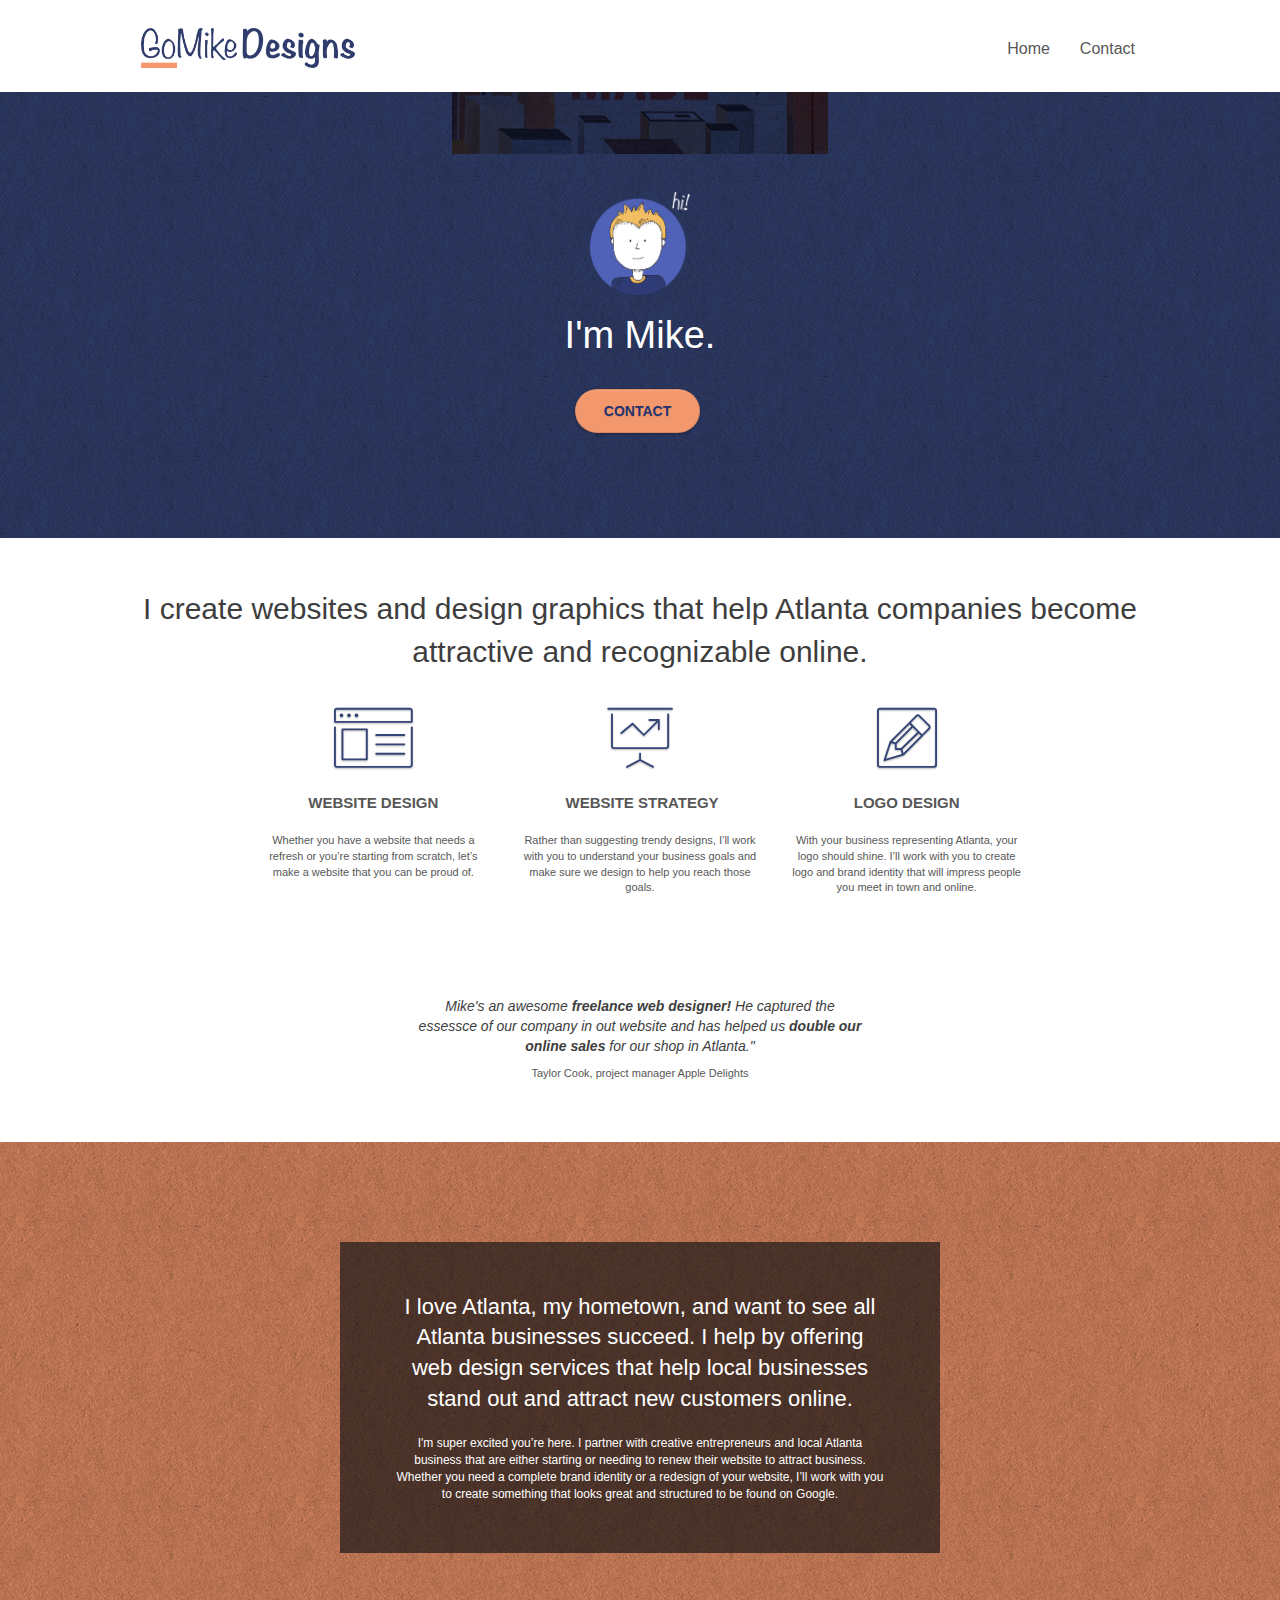
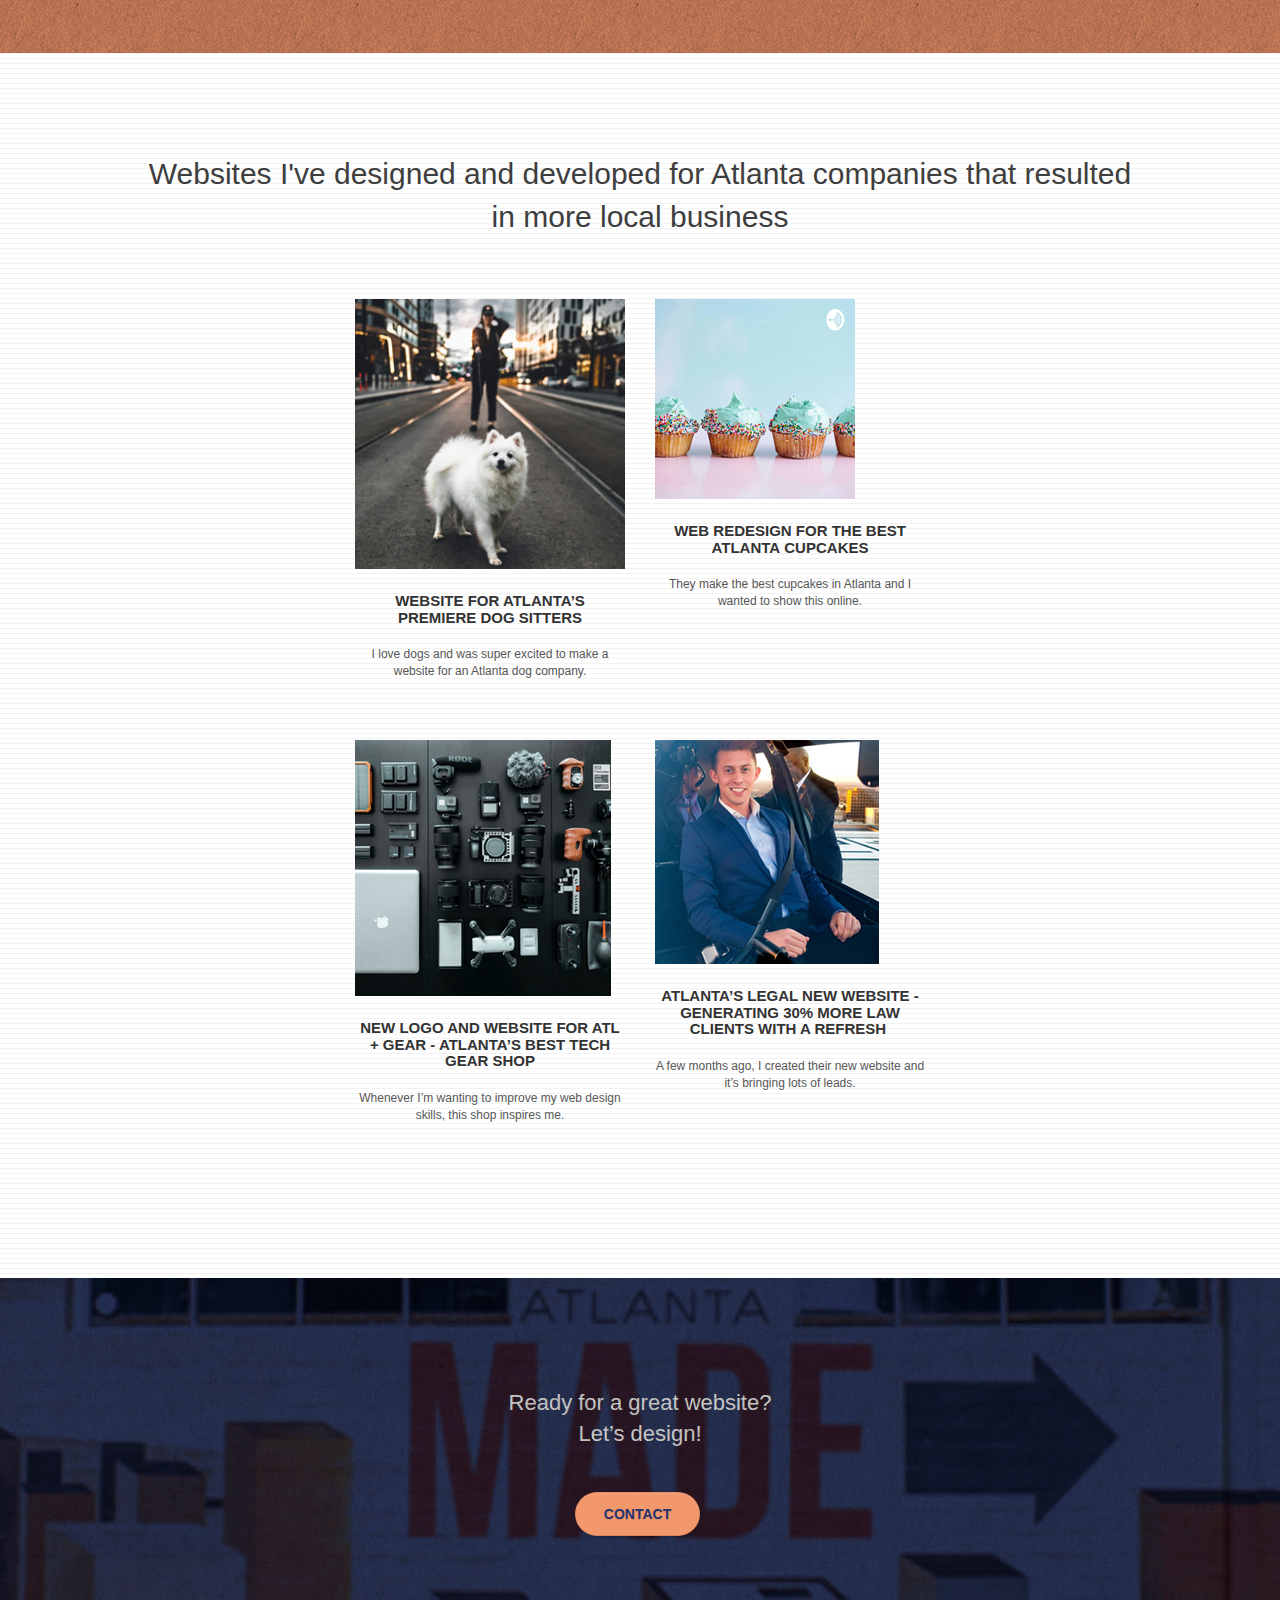
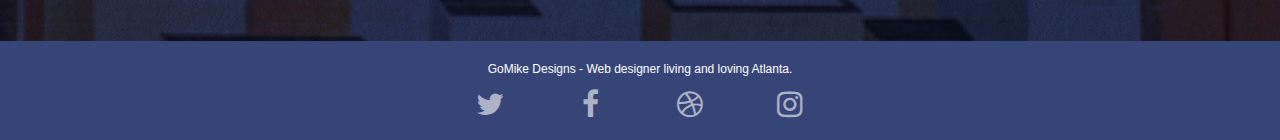
<file: index.html>
<!doctype html>
<html lang="en">

<head>
	<meta charset="utf-8">
	<meta name="keywords" content="web design, design agency, logo design atlanta, online sales">
	<meta name="description" content="I'm Mike and your should hire me to build your website">
	<meta name="viewport" content="width=device-width, initial-scale=1.0, viewport-fit=cover">
	<link rel="shortcut icon" type="image/png" href="favicon.jpg">

	<link rel="stylesheet" type="text/css" href="./css/bootstrap.css">
	<link rel="stylesheet" type="text/css" href="style.css">
	<link rel="stylesheet" type="text/css" href="./css/font-awesome.css">
	<link rel="stylesheet" type="text/css" href="./css/et-line.css">


	<script src="./js/jquery-2.1.0.js"></script>
	<script src="./js/bootstrap.js"></script>
	<script src="./js/blocs.js"></script>
	<script src="./js/jquery.touchSwipe.js"></script>
	<script src="./js/gmaps.js"></script>

	<title>Home_GoMikeDesign</title>


	<!-- Analytics -->

	<!-- Analytics END -->

</head>

<body>
	<!-- Main container -->
	<main class="page-container">

		<!-- bloc-0 -->
		<div class="bloc bgc-white l-bloc " id="bloc-0">
			<div class="container bloc-sm">
				<nav class="navbar row">
					<div class="navbar-header">
						<a class="navbar-brand" href="index.html"><img src="img/atlanta%20web%20design%20logo.png"
								alt="GoMikeDesign logo" height="40" /></a>
						<button id="nav-toggle" type="button" class="ui-navbar-toggle navbar-toggle"
							data-toggle="collapse" data-target=".navbar-1">
							<span class="sr-only">Toggle navigation</span><span class="icon-bar"></span><span
								class="icon-bar"></span><span class="icon-bar"></span>
						</button>
					</div>
					<div class="collapse navbar-collapse navbar-1 special-dropdown-nav">
						<ul class="site-navigation nav navbar-nav">
							<li>
								<a href="index.html">Home</a>
							</li>
							<li>
							</li>
							<li>
								<a href="Contact.html">Contact</a>
							</li>
						</ul>
					</div>
				</nav>
			</div>
		</div>
		<!-- bloc-0 END -->

		<!-- bloc-1-hero -->
		<div class="bloc bgc-dark-slate-blue bg-atlanta-20made-20sign d-bloc bg-t-edge bloc-bg-texture texture-paper b-parallax"
			id="bloc-1-hero">
			<div class="container bloc-lg">
				<div class="row tight-width-whitespace">
					<div class="col-sm-12">
						<img src="img/atlanta%20web%20designer%20mike.png" class="center-block image-resize-mode"
							width="100" alt="a hand drawn atlanta web designer mike." />
						<h1 class="text-center hero-bloc-text tc-white ">
							I'm Mike.
						</h1>
						<div class="text-center">
							<a href="contact.html" class="btn btn-lg btn-clean btn-rd cta-hero btn-atomic-tangerine"
								id="cta-hero">Contact</a>
						</div>
					</div>
				</div>
			</div>
		</div>
		<!-- bloc-1-hero END -->

		<!-- bloc-2-services -->
		<div class="bloc bgc-white l-bloc" id="bloc-2-services">
			<div class="container bloc-md">
				<div class="row">
					<div class="col-sm-12 text-center">
						<p class="extraLarge charcoal">
							I create websites and design graphics that help Atlanta companies become attractive and recognizable online.
						</p>
					</div>
				</div>
				<div class="row voffset-lg med-width-whitespace">
					<div class="col-sm-4">
						<div class="text-center">
							<span class="et-icon-browser sm-shadow icon-dark-slate-blue icons icon-lg"></span>
						</div>
						<h2 class="mg-md text-center service-header">
							Website Design
						</h2>
						<p class="text-center ">
							Whether you have a website that needs a refresh or you&rsquo;re starting from scratch,
							let&rsquo;s make a website that you can be proud of.
						</p>
					</div>
					<div class="col-sm-4">
						<div class="text-center">
							<span class="et-icon-presentation sm-shadow icon-dark-slate-blue icons icon-lg"></span>
						</div>
						<h2 class="mg-md text-center service-header">
							&nbsp;Website Strategy
						</h2>
						<p class="text-center ">
							Rather than suggesting trendy designs, I&rsquo;ll work with you to understand your business
							goals and make sure we design to help you reach those goals.<br>
						</p>
					</div>
					<div class="col-sm-4">
						<div class="text-center">
							<span class="et-icon-edit sm-shadow icon-dark-slate-blue icons icon-lg"></span>
						</div>
						<h2 class="mg-md text-center service-header">
							Logo Design
						</h2>
						<p class="text-center ">
							With your business representing Atlanta, your logo should shine. I&rsquo;ll work with you to
							create logo and brand identity that will impress people you meet in town and online.
						</p>
					</div>
				</div>
				<div class="row voffset-lg voffset">
					<div class="col-xs-12 col-md-8 col-md-offset-2 text-center">
						<p class="testimonial charcoal"><i>Mike's an awesome <strong>freelance web designer!</strong> He captured the essessce of our company in out website and has helped us <strong>double our online sales</strong> for our shop in Atlanta."</i></p><p>Taylor Cook, project manager Apple Delights</p>
					</div>
				</div>
			</div>
		</div>
		<!-- bloc-2-services END -->

		<!-- bloc-3-what-i-do -->
		<div class="bloc tc-white bgc-atomic-tangerine bloc-bg-texture texture-paper b-parallax bg-atlanta-20made-20sign-20orange d-bloc"
			id="bloc-3-what-i-do">
			<div class="container bloc-lg">
				<div class="row tight-width-whitespace black-background">
					<div class="col-sm-12">
						<h2 class="mg-md text-center tc-white">
							I love Atlanta, my hometown, and want to see all Atlanta businesses succeed. I help by
							offering web design services that help local businesses stand out and attract new customers
							online.<br>
						</h2>
						<p class="text-center white">
							I'm super excited you&rsquo;re here. I partner with creative entrepreneurs and local Atlanta
							business that are either starting or needing to renew their website to attract business.
							Whether you need a complete brand identity or a redesign of your website, I&rsquo;ll work
							with you to create something that looks great and structured to be found on
							Google.<br>
						</p>
					</div>
				</div>
			</div>
		</div>
		<!-- bloc-3-what-i-do END -->

		<!-- bloc-4-portfolio -->
		<div class="bloc bgc-white bg-lines-h2-bg bg-repeat l-bloc" id="bloc-4-portfolio">
			<div class="container bloc-lg">
				<div class="row">
					<div class="col-sm-12 text-center">
						<p class="extraLarge charcoal">Websites I've designed and developed for Atlanta companies that resulted in more local business</p>
					</div>
				</div>
				<div class="row tight-width-whitespace portfolio-row">
					<div class="col-sm-6">
						<a href="#" data-lightbox="img/11.jpg" data-gallery-id="gallery-1"
							data-caption="Website for Atlanta's Premiere dog salon" data-frame="snapshot-lb"><img
								src="img/11.jpg" class="img-responsive portfolio-thumb"
								alt="a woman in casual attire with a white dog on leash. They are standing on a tram track. The dog is close and looking into the camera and and the woman is out of focus" /></a>
						<h3 class="mg-md text-center">
							Website for Atlanta&rsquo;s premiere Dog Sitters
						</h3>
						<p class="text-center">
							I love dogs and was super excited to make a website for an Atlanta dog company.
						</p>
					</div>
					<div class="col-sm-6">
						<a href="#" data-lightbox="img/2.jpg" data-gallery-id="gallery-1"
							data-caption="web redesign for the best cupcakes in Atlanta" data-frame="snapshot-lb"><img
								src="img/2.jpg" class="img-responsive portfolio-thumb"
								alt="lined up cupcakes with tiffany blue frosting and hundreds and throusands sprinked on the side" /></a>
						<h3 class="mg-md text-center">
							Web redesign for the best Atlanta&nbsp;cupcakes
						</h3>
						<p class="text-center">
							They make the best cupcakes in Atlanta and I wanted to show this online.
						</p>
					</div>
				</div>
				<div class="row tight-width-whitespace portfolio-row">
					<div class="col-sm-6">
						<a href="#" data-lightbox="img/3.jpg" data-gallery-id="gallery-1"
							data-caption="New logo and website for Atlanta's best tech gear shop"
							data-frame="snapshot-lb"><img src="img/3.jpg" class="img-responsive portfolio-thumb"
								alt="laptop, photography and video equipment accessories placed on black wide plank wood surface in grid layout" /></a>
						<h3 class="mg-md text-center">
							New logo and website for Atl + Gear - Atlanta&rsquo;s best tech gear shop
						</h3>
						<p class="text-center">
							Whenever I&rsquo;m wanting to improve my web design skills, this shop inspires me.
						</p>
					</div>
					<div class="col-sm-6">
						<a href="#" data-lightbox="img/4.jpg" data-gallery-id="gallery-1"
							data-caption="Atlanta's legal website generates 30% more clients after web redesign"
							data-frame="snapshot-lb"><img src="img/4.jpg" class="img-responsive portfolio-thumb"
								alt="a young man in business suit smiling to the camera. He is sitting in helicopter front seat. There is a woman and a man in background" /></a>
						<h3 class="mg-md text-center">
							Atlanta&rsquo;s legal new website - Generating 30% more law clients with a refresh&nbsp;
						</h3>
						<p class="text-center">
							A few months ago, I created their new website and it&rsquo;s bringing lots of leads.
						</p>
					</div>
				</div>
			</div>
		</div>
		<!-- bloc-4-portfolio END -->

		<!-- bloc-5-cta -->
		<div class="bloc bgc-dark-slate-blue bg-atlanta-20made-20sign d-bloc bloc-bg-texture texture-paper"
			id="bloc-5-cta">
			<div class="container bloc-lg">
				<div class="row">
					<h2 class="mg-md text-center tc-white">
						Ready for a great website? <br>Let&rsquo;s design!
					</h2>
					<div class="col-sm-12 text-center">
						<a href="contact.html"
							class="btn btn-atomic-tangerine btn-clean btn-rd btn-lg cta-hero">Contact</a>
					</div>
				</div>
			</div>
		</div>
		<!-- bloc-5-cta END -->

		<!-- Footer - bloc-8 -->
		<footer class="bloc bgc-dark-slate-blue d-bloc" id="bloc-8">
			<div class="container bloc-sm">
				<div class="row">
					<div class="col-sm-12">
						<p class="text-center white">
							GoMike Designs - Web designer living and loving Atlanta.<br>
						</p>
						<div class="row row-no-gutters social">
							<div class="col-sm-3">
								<div class="text-center">
									<a class="social" href="index.html" aria-label="twitter"><span
											class="fa fa-twitter icon-md"></span></a>
								</div>
							</div>
							<div class="col-sm-3">
								<div class="text-center">
									<a class="social" href="index.html" aria-label="meta"><span
											class="fa fa-facebook icon-md"></span></a>
								</div>
							</div>
							<div class="col-sm-3">
								<div class="text-center">
									<a class="social" href="index.html" aria-label="dribble"><span
											class="fa fa-dribbble icon-md"></span></a>
								</div>
							</div>
							<div class="col-sm-3">
								<div class="text-center">
									<a class="social" href="index.html" aria-label="instagram"><span
											class="fa fa-instagram icon-md"></span></a>
								</div>
							</div>
						</div>
					</div>
				</div>
			</div>
		</footer>
		<!-- Footer - bloc-8 END -->

	</main>
	<!-- Main container END -->
</body>

</html>
</file>
<file: style.css>
body {
    margin: 0;
    padding: 0;
    background: #FFF;
    overflow-x: hidden;
    -webkit-font-smoothing: antialiased;
    -moz-osx-font-smoothing: grayscale;
}

a,
button {
    transition: all .3s ease-in-out;
    outline: none !important;
}

a:hover {
    text-decoration: none;
    cursor: pointer;
}

#page-loading-blocs-notifaction {
    position: fixed;
    top: 0;
    bottom: 0;
    width: 100%;
    z-index: 100000;
    background: #FFFFFF url("img/pageload-spinner.gif") no-repeat center center;
}

.bloc {
    width: 100%;
    clear: both;
    background: 50% 50% no-repeat;
    padding: 0 50px;
    -webkit-background-size: cover;
    -moz-background-size: cover;
    -o-background-size: cover;
    background-size: cover;
    position: relative;
}

.bloc .container {
    padding-left: 0;
    padding-right: 0;
}

.bloc-lg {
    padding: 100px 50px;
}

.bloc-md {
    padding: 50px;
}

.bloc-sm {
    padding: 20px 50px;
}

.bg-center,
.bg-l-edge,
.bg-r-edge,
.bg-t-edge,
.bg-b-edge,
.bg-tl-edge,
.bg-bl-edge,
.bg-tr-edge,
.bg-br-edge,
.bg-repeat {
    -webkit-background-size: auto !important;
    -moz-background-size: auto !important;
    -o-background-size: auto !important;
    background-size: auto !important;
}

.bg-repeat {
    background: repeat;
}

.bg-t-edge {
    background: top no-repeat;
}

.bloc-bg-texture::before {
    content: "";
    background-size: 2px 2px;
    position: absolute;
    top: 0;
    bottom: 0;
    left: 0;
    right: 0;
}

.texture-paper::before {
    background: url("img/texture-paper.png");
    background-size: 280px 280px;
}

.b-parallax {
    background-attachment: fixed;
}

.d-bloc {
    color: rgba(255, 255, 255, .7);
}

.d-bloc button:hover {
    color: rgba(255, 255, 255, .9);
}

.d-bloc .icon-round,
.d-bloc .icon-square,
.d-bloc .icon-rounded,
.d-bloc .icon-semi-rounded-a,
.d-bloc .icon-semi-rounded-b {
    border-color: rgba(255, 255, 255, .9);
}

.d-bloc .divider-h span {
    border-color: rgba(255, 255, 255, .2);
}

.d-bloc .a-btn,
.d-bloc .navbar a,
.d-bloc .navbar-brand,
.d-bloc a .icon-sm,
.d-bloc a .icon-md,
.d-bloc a .icon-lg,
.d-bloc a .icon-xl,
.d-bloc h1 a,
.d-bloc h2 a,
.d-bloc h3 a,
.d-bloc h4 a,
.d-bloc h5 a,
.d-bloc h6 a,
.d-bloc p a {
    color: rgba(255, 255, 255, .6);
}

.d-bloc .a-btn:hover,
.d-bloc .navbar a:hover,
.d-bloc .navbar-brand:hover,
.d-bloc a:hover .icon-sm,
.d-bloc a:hover .icon-md,
.d-bloc a:hover .icon-lg,
.d-bloc a:hover .icon-xl,
.d-bloc h1 a:hover,
.d-bloc h2 a:hover,
.d-bloc h3 a:hover,
.d-bloc h4 a:hover,
.d-bloc h5 a:hover,
.d-bloc h6 a:hover,
.d-bloc p a:hover {
    color: rgba(255, 255, 255, 1);
}

.d-bloc .navbar-toggle .icon-bar {
    background: rgba(255, 255, 255, 1);
}

.d-bloc .btn-wire,
.d-bloc .btn-wire:hover {
    color: rgba(255, 255, 255, 1);
    border-color: rgba(255, 255, 255, 1);
}

.d-bloc .panel {
    color: rgba(0, 0, 0, .5);
}

.d-bloc .panel button:hover {
    color: rgba(0, 0, 0, .7);
}

.d-bloc .panel icon {
    border-color: rgba(0, 0, 0, .7);
}

.d-bloc .panel .divider-h span {
    border-color: rgba(0, 0, 0, .1);
}

.d-bloc .panel .a-btn {
    color: rgba(0, 0, 0, .6);
}

.d-bloc .panel .a-btn:hover {
    color: rgba(0, 0, 0, 1);
}

.d-bloc .panel .btn-wire,
.d-bloc .panel .btn-wire:hover {
    color: rgba(0, 0, 0, .7);
    border-color: rgba(0, 0, 0, .3);
}

.d-bloc .panel,
.l-bloc {
    color: rgba(0, 0, 0, .5);
}

.d-bloc .panel button:hover,
.l-bloc button:hover {
    color: rgba(0, 0, 0, .7);
}

.l-bloc .icon-round,
.l-bloc .icon-square,
.l-bloc .icon-rounded,
.l-bloc .icon-semi-rounded-a,
.l-bloc .icon-semi-rounded-b {
    border-color: rgba(0, 0, 0, .7);
}

.d-bloc .panel .divider-h span,
.l-bloc .divider-h span {
    border-color: rgba(0, 0, 0, .1);
}

.d-bloc .panel .a-btn,
.l-bloc .a-btn,
.l-bloc .navbar a,
.l-bloc .navbar-brand,
.l-bloc a .icon-sm,
.l-bloc a .icon-md,
.l-bloc a .icon-lg,
.l-bloc a .icon-xl,
.l-bloc h1 a,
.l-bloc h2 a,
.l-bloc h3 a,
.l-bloc h4 a,
.l-bloc h5 a,
.l-bloc h6 a,
.l-bloc p a {
    color: rgba(0, 0, 0, .6);
}

.d-bloc .panel .a-btn:hover,
.l-bloc .a-btn:hover,
.l-bloc .navbar a:hover,
.l-bloc .navbar-brand:hover,
.l-bloc a:hover .icon-sm,
.l-bloc a:hover .icon-md,
.l-bloc a:hover .icon-lg,
.l-bloc a:hover .icon-xl,
.l-bloc h1 a:hover,
.l-bloc h2 a:hover,
.l-bloc h3 a:hover,
.l-bloc h4 a:hover,
.l-bloc h5 a:hover,
.l-bloc h6 a:hover,
.l-bloc p a:hover {
    color: rgba(0, 0, 0, 1);
}

.l-bloc .navbar-toggle .icon-bar {
    color: rgba(0, 0, 0, .6);
}

.d-bloc .panel .btn-wire,
.d-bloc .panel .btn-wire:hover,
.l-bloc .btn-wire,
.l-bloc .btn-wire:hover {
    color: rgba(0, 0, 0, .7);
    border-color: rgba(0, 0, 0, .3);
}

.voffset {
    margin-top: 30px;
}

.voffset-lg {
    margin-top: 80px;
}

.row-no-gutters {
    margin-right: 0;
    margin-left: 0;
}

.row.row-no-gutters>[class^="col-"],
.row.row-no-gutters>[class*=" col-"] {
    padding-right: 0;
    padding-left: 0;
}

#bloc-2-services p {
    font-size: 11px;
}

.navbar {
    margin-bottom: 0;
    z-index: 1;
}

.navbar-brand {
    height: auto;
    padding: 3px 15px;
    font-size: 25px;
    font-weight: normal;
    font-weight: 600;
    line-height: 44px;
}

.navbar-brand img {
    max-height: 200px;
    margin: 0 5px 0 0;
    display: inline;
}

.navbar-brand img[src$=svg] {
    min-width: 100px;
}

.nav-center .navbar-brand img {
    margin: 0;
}

.navbar .nav {
    padding-top: 2px;
    margin-right: -16px;
    float: right;
    z-index: 1;
}

.nav>li {
    float: left;
    margin-top: 4px;
    font-size: 16px;
}

.navbar-nav .open .dropdown-menu>li>a {
    text-align: inherit;
}

.nav>li a:hover,
.nav>li a:focus {
    background: transparent;
}

.navbar-toggle {
    margin: 10px 10px 0 0;
    border: 0px;
}

.navbar-toggle:hover {
    background: transparent !important;
}

.navbar-toggle .icon-bar {
    background-color: rgba(0, 0, 0, .5);
    width: 26px;
}

.nav-invert .navbar .nav {
    float: left;
}

.nav-invert .navbar-header,
.nav-invert .navbar-brand {
    float: right;
    position: relative;
    z-index: 2;
}

@media (min-width: 768px) {
    .site-navigation {
        position: absolute;
        top: 50%;
        right: 20px;
        transform: translate(0, -50%);
        -webkit-transform: translateY(-50%);
    }

    .nav>li .dropdown-menu a,
    .nav>li .dropdown-menu a:hover {
        color: #484848;
    }

    .nav-invert .site-navigation {
        left: 0;
        right: 0;
    }

    .nav-center {
        text-align: center;
    }

    .nav-center .navbar-header {
        width: 100%;
    }

    .nav-center .navbar-header,
    .nav-center .navbar-brand,
    .nav-center .nav>li {
        float: none;
        display: inline-block;
    }

    .nav-center .site-navigation {
        position: relative;
        width: 100%;
        right: 0;
        margin-right: 0px;
        margin-top: 20px;
    }

    .nav-center.mini-nav .navbar-toggle {
        float: none;
        margin: 10px auto 0;
    }
}

.nav>li>.dropdown a {
    background: none !important;
    display: block;
    padding: 14px 15px;
}

nav .caret {
    margin: 0 5px;
}

.dropdown-menu .dropdown-menu {
    top: -8px;
    left: 100%;
}

.dropdown-menu .dropmenu-flow-right {
    top: 100%;
    left: 0;
    margin-left: -1px;
    border-top-left-radius: 0;
    border-top-right-radius: 0;
}

.dropdown-menu .dropdown span {
    border: 4px solid black;
    border-top-color: transparent;
    border-right-color: transparent;
    border-bottom-color: transparent;
    margin: 6px -5px 0 0 !important;
    float: right;
}

.mg-md {
    margin-top: 10px;
    margin-bottom: 20px;
}

.mg-lg {
    margin-top: 10px;
    margin-bottom: 40px;
}

.btn {
    margin: 0 5px 5px 0;
}

.btn.pull-right {
    margin: 0 0 5px 5px;
}

.btn-d,
.btn-d:hover,
.btn-d:focus {
    color: #FFF;
    background: rgba(0, 0, 0, .3);
}

button {
    outline: none !important;
}

.btn-rd {
    border-radius: 40px;
}

.btn-clean {
    border: 1px solid rgba(0, 0, 0, .08);
    border-bottom-color: rgba(0, 0, 0, .1);
    text-shadow: 0 1px 0 rgba(0, 0, 1, .1);
    box-shadow: 0 1px 3px rgba(0, 0, 1, .25), inset 0 1px 0 0 rgba(255, 255, 255, .15);
}

.icon-md {
    font-size: 30px !important;
}

.icon-lg {
    font-size: 60px !important;
}

.sm-shadow {
    text-shadow: 0 1px 2px rgba(0, 0, 0, .3);
}

.panel-sq,
.panel-sq .panel-heading,
.panel-sq .panel-footer {
    border-radius: 0;
}

.panel-rd {
    border-radius: 30px;
}

.panel-rd .panel-heading {
    border-radius: 29px 29px 0 0;
}

.panel-rd .panel-footer {
    border-radius: 0 0 29px 29px;
}

.form-control {
    border-color: rgba(0, 0, 0, .1);
    box-shadow: none;
}

.scrollToTop {
    width: 40px;
    height: 40px;
    position: fixed;
    bottom: 20px;
    right: 20px;
    opacity: 0;
    z-index: 500;
    transition: all .3s ease-in-out;
}

.scrollToTop span {
    margin-top: 6px;
}

.showScrollTop {
    font-size: 14px;
    opacity: 1;
}

a[data-lightbox] {
    position: relative;
    display: block;
    text-align: center;
}

a[data-lightbox]:hover::before {
    content: "+";
    font-family: "HelveticaNeue-Light", "Helvetica Neue Light", "Helvetica Neue", Helvetica, Arial;
    font-size: 32px;
    width: 50px;
    height: 50px;
    margin-left: -25px;
    border-radius: 50%;
    background: rgba(0, 0, 0, .6);
    color: #FFF;
    font-weight: 100;
    z-index: 1;
    position: absolute;
    top: 50%;
    transform: translateY(-50%);
    -webkit-transform: translateY(-50%);
}

a[data-lightbox]:hover img {
    opacity: 0.6;
    -webkit-animation-fill-mode: none;
    animation-fill-mode: none;
}

#lightbox-modal {
    display: flex;
    align-items: center;
}

#lightbox-modal .modal-dialog {
    width: 90%;
    max-width: 900px;
    margin: 0 auto 0;
}

#lightbox-modal .modal-dialog img {
    max-height: 90vh;
    margin: 0 auto;
}

.lightbox-caption {
    padding: 20px;
    color: #FFF;
    background: rgba(0, 0, 0, .5);
    position: absolute;
    left: 15px;
    right: 15px;
    bottom: 5px;
}

.close-lightbox {
    color: #FFF;
    font-size: 30px;
    position: absolute;
    top: 20px;
    right: 20px;
    z-index: 20;
    background: rgba(0, 0, 0, .5);
    border: none;
    line-height: 30px;
    padding: 0 9px 5px;
    opacity: 0.3;
}

.close-lightbox:hover,
.next-lightbox:hover,
.prev-lightbox:hover {
    opacity: 1.0;
    color: #FFF;
}

.next-lightbox,
.prev-lightbox {
    font-size: 20px;
    color: rgba(255, 255, 255, .9);
    background: rgba(0, 0, 0, .5);
    transition: all .2s ease-in-out;
    position: absolute;
    top: 45%;
    z-index: 1;
    opacity: 0.4;
}

.next-lightbox {
    padding: 6px 8px 1px 13px;
    right: 25px;
}

.prev-lightbox {
    padding: 6px 13px 1px 10px;
    left: 25px;
}

.snapshot-lb .modal-body {
    padding-bottom: 45px;
}

.snapshot-lb .lightbox-caption {
    padding: 0;
    color: rgba(0, 0, 0, .5);
    background: none;
}

h1,
h2,
h3,
h4,
h5,
h6,
p,
label,
.btn,
a {
    font-family: "helvetica";
    font-weight: 400;
    color: #575757 !important;
}

.container {
    max-width: 1000px;
}

.hero-bloc-text {
    font-size: 38px;
}

.hero-bloc-text-sub {
    font-size: 36px;
}

.statement-bloc-text {
    line-height: 26px;
    font-style: italic;
    font-size: 20px;
    text-align: center;
    font-weight: lighter;
    max-width: 520px;
    margin: auto auto auto auto;
}

p {
    font-size: 12px;
}

.tight-width-whitespace {
    max-width: 600px;
    margin: auto auto auto auto;
}

.h1 {
    font-size: 20px;
    font-family: "Open Sans";
}

.cta-hero {
    margin-top: 22px;
    color: #FFFFFF !important;
    text-transform: uppercase;
    padding: 12px 28px 12px 28px;
    font-size: 1.0em;
    font-weight: 700;
}

.social {
    max-width: 400px;
    margin: auto auto auto auto;
}

h2 {
    font-size: 22px;
    line-height: 1.4em;
}

h3 {
    font-size: 15px;
    text-transform: uppercase;
    font-weight: 700;
    color: #333333 !important;
}

.med-width-whitespace {
    max-width: 800px;
    margin: auto auto auto auto;
    box-shadow: 0px 0px 0px #000000;
}

h1 {
    color: #333333 !important;
}

h4 {
    color: #333333 !important;
}

.icons {
    margin-bottom: 14px;
    margin-top: 24px;
}

.white {
    color: #FFFFFF !important;
}

.portfolio-thumb {
    margin-bottom: 24px;
}

.portfolio-row {
    margin-bottom: 44px;
    margin-top: 50px;
}

.avatar {
    box-shadow: 0px 4px 9px rgba(0, 0, 0, 0.3);
}

.black-background {
    background-color: rgba(35, 31, 32, 0.7);
    padding: 40px 40px 40px 40px;
}

.bold-link {
    font-weight: 900;
    text-decoration: underline !important;
}

.service-header {
    font-size: 15px;
    font-weight: 700;
    text-transform: uppercase;
}

.bgc-white {
    background-color: #FFFFFF;
}

.bgc-dark-slate-blue {
    background-color: #364577;
}

.bgc-atomic-tangerine {
    background-color: #F3976C;
}

.tc-white {
    color: white !important;
}

.btn-atomic-tangerine {
    background: #F3976C;
    color: #22336e !important;
}

.btn-atomic-tangerine:hover {
    background: #c27956 !important;
    color: #FFFFFF !important;
}

.ltc-white {
    color: #FFFFFF !important;
}

.ltc-white:hover {
    color: #cccccc !important;
}

.ltc-atomic-tangerine {
    color: #F3976C !important;
}

.ltc-atomic-tangerine:hover {
    color: #c27956 !important;
}

.icon-dark-slate-blue {
    color: #364577 !important;
    border-color: #364577 !important;
}

.bg-dots-bg {
    background-image: url("img/dots-bg.png");
}

.bg-lines-h2-bg {
    background-image: url("img/lines-h2-bg.png");
}

.bg-atlanta-20made-20sign {
    background-image: url("img/atlanta%20made%20sign.jpg");
}

.bg-atlanta-20made-20sign-20orange {
    background-image: url("img/atlanta%20made%20sign%20orange.jpg");
}

.col-sm-4 a {
    color: rgba(255, 255, 255, .7) !important;
}

@media (max-width: 1024px) {
    .bloc {
        padding-left: 20px;
        padding-right: 20px;
    }

    .bloc.full-width-bloc,
    .bloc-tile-2.full-width-bloc .container,
    .bloc-tile-3.full-width-bloc .container,
    .bloc-tile-4.full-width-bloc .container {
        padding-left: 0;
        padding-right: 0;
    }
}

@media (max-width: 992px) and (min-width: 768px) {
    .navbar .nav {
        max-width: 80%
    }

    .nav-center.navbar .nav {
        max-width: 100%
    }
}

@media only screen and (min-device-width: 768px) and (max-device-width: 1024px) and (orientation: landscape) {
    .b-parallax {
        background-attachment: scroll;
    }
}

@media only screen and (min-device-width: 1024px) and (max-device-width: 1366px) and (-webkit-min-device-pixel-ratio: 1.5) {
    .b-parallax {
        background-attachment: scroll;
    }
}

@media (max-width: 991px) {
    .container {
        width: 100%;
    }

    .b-parallax {
        background-attachment: scroll;
    }

    .page-container,
    #hero-bloc {
        overflow-x: hidden;
        position: relative;
    }

    .bloc {
        padding-left: constant(safe-area-inset-left);
        padding-right: constant(safe-area-inset-right);
    }

    .bloc-group,
    .bloc-group .bloc {
        display: block;
        width: 100%;
    }

    .bloc-fill-screen .fill-bloc-top-edge,
    .bloc-fill-screen .fill-bloc-bottom-edge {
        padding: 0 20px;
        padding-left: constant(safe-area-inset-left);
        padding-right: constant(safe-area-inset-right);
    }
}

@media (max-width: 767px) {
    .page-container {
        overflow-x: hidden;
        position: relative;
    }

    h1,
    h2,
    h3,
    h4,
    h5,
    h6,
    p,
    #disqus_thread {
        padding-left: 10px !important;
        padding-right: 10px !important;
    }

    .b-parallax {
        background-attachment: scroll;
    }

    .navbar .nav {
        padding-top: 0;
        border-top: 1px solid rgba(0, 0, 0, .2);
        float: none !important;
    }

    .navbar.row {
        margin-left: 0;
        margin-right: 0;
    }

    .site-navigation {
        position: inherit;
        transform: none;
        -webkit-transform: none;
        -ms-transform: none;
    }

    .nav>li {
        margin-top: 0;
        border-bottom: 1px solid rgba(0, 0, 0, .1);
        background: rgba(0, 0, 0, .05);
        text-align: left;
        padding-left: 15px;
        width: 100%;
    }

    .nav>li:hover {
        background: rgba(0, 0, 0, .08);
    }

    .dropdown .dropdown a .caret {
        float: none;
        margin: 5px 0 0 10px !important;
        border: 4px solid black;
        border-bottom-color: transparent;
        border-right-color: transparent;
        border-left-color: transparent;
    }

    #hero-bloc .navbar .nav {
        background: rgba(0, 0, 0, .8);
    }

    #hero-bloc .navbar .nav a {
        color: rgba(255, 255, 255, .6);
    }

    .hero {
        padding: 50px 0;
    }

    .hero-nav {
        left: -1px;
        right: -1px;
    }

    .navbar-collapse {
        padding: 0;
        overflow-x: hidden;
        -webkit-box-shadow: none;
        box-shadow: none;
    }

    .navbar-brand img {
        max-height: 40px;
        width: auto;
    }

    .nav-invert .navbar-header {
        float: none;
        width: 100%;
    }

    .nav-invert .navbar-toggle {
        float: left;
        margin-left: 10px;
    }

    .bloc {
        padding-left: 0;
        padding-right: 0;
    }

    .bloc-xxl,
    .bloc-xl,
    .bloc-lg {
        padding: 40px 0;
    }

    .bloc-sm,
    .bloc-md {
        padding-left: 0;
        padding-right: 0;
    }

    .bloc-tile-2 .container,
    .bloc-tile-3 .container,
    .bloc-tile-4 .container,
    .bloc-fill-screen .fill-bloc-top-edge,
    .bloc-fill-screen .fill-bloc-bottom-edge {
        padding-left: 0;
        padding-right: 0;
    }

    .a-block {
        padding: 0 10px;
    }

    .btn-dwn {
        display: none;
    }

    .voffset {
        margin-top: 5px;
    }

    .voffset-md {
        margin-top: 20px;
    }

    .voffset-lg {
        margin-top: 30px;
    }

    form {
        padding: 5px;
    }

    .close-lightbox {
        display: inline-block;
    }

    .blocsapp-device-iphone5 {
        background-size: 216px 425px;
        padding-top: 60px;
        width: 216px;
        height: 425px;
    }

    .blocsapp-device-iphone5 img {
        width: 180px;
        height: 320px;
    }
}
.light{
    color:rgba(255, 255, 255, .6) !important;
}
.extraLarge {
    font-size: 30px !important;
}

.charcoal{color:rgb(62, 62, 62)!important;}

.testimonial{
    font-size:1em !important;
    max-width: 450px;
    text-align: center;
    margin:10px auto;
    line-height: 20px;
}

@media (max-width: 400px) {
    .bloc {
        padding-left: 0;
        padding-right: 0;
    }
}

@media (max-width: 767px) {
    .bloc-mob-center-text {
        text-align: center;
    }
}
</file>
<file: css/et-line.css>
@font-face {
    font-family: et-line;
    src: url(../fonts/et-line.eot);
    src: url(../fonts/et-line.eot?#iefix) format('embedded-opentype'), url(../fonts/et-line.woff) format('woff'), url(../fonts/et-line.ttf) format('truetype'), url(../fonts/et-line.svg#et-line) format('svg');
    font-weight: 400;
    font-style: normal
}

.et-icon-adjustments,
.et-icon-alarmclock,
.et-icon-anchor,
.et-icon-aperture,
.et-icon-attachment,
.et-icon-bargraph,
.et-icon-basket,
.et-icon-beaker,
.et-icon-bike,
.et-icon-book-open,
.et-icon-briefcase,
.et-icon-browser,
.et-icon-calendar,
.et-icon-camera,
.et-icon-caution,
.et-icon-chat,
.et-icon-circle-compass,
.et-icon-clipboard,
.et-icon-clock,
.et-icon-cloud,
.et-icon-compass,
.et-icon-desktop,
.et-icon-dial,
.et-icon-document,
.et-icon-documents,
.et-icon-download,
.et-icon-dribbble,
.et-icon-edit,
.et-icon-envelope,
.et-icon-expand,
.et-icon-facebook,
.et-icon-flag,
.et-icon-focus,
.et-icon-gears,
.et-icon-genius,
.et-icon-gift,
.et-icon-global,
.et-icon-globe,
.et-icon-googleplus,
.et-icon-grid,
.et-icon-happy,
.et-icon-hazardous,
.et-icon-heart,
.et-icon-hotairballoon,
.et-icon-hourglass,
.et-icon-key,
.et-icon-laptop,
.et-icon-layers,
.et-icon-lifesaver,
.et-icon-lightbulb,
.et-icon-linegraph,
.et-icon-linkedin,
.et-icon-lock,
.et-icon-magnifying-glass,
.et-icon-map,
.et-icon-map-pin,
.et-icon-megaphone,
.et-icon-mic,
.et-icon-mobile,
.et-icon-newspaper,
.et-icon-notebook,
.et-icon-paintbrush,
.et-icon-paperclip,
.et-icon-pencil,
.et-icon-phone,
.et-icon-picture,
.et-icon-pictures,
.et-icon-piechart,
.et-icon-presentation,
.et-icon-pricetags,
.et-icon-printer,
.et-icon-profile-female,
.et-icon-profile-male,
.et-icon-puzzle,
.et-icon-quote,
.et-icon-recycle,
.et-icon-refresh,
.et-icon-ribbon,
.et-icon-rss,
.et-icon-sad,
.et-icon-scissors,
.et-icon-scope,
.et-icon-search,
.et-icon-shield,
.et-icon-speedometer,
.et-icon-strategy,
.et-icon-streetsign,
.et-icon-tablet,
.et-icon-target,
.et-icon-telescope,
.et-icon-toolbox,
.et-icon-tools,
.et-icon-tools-2,
.et-icon-trophy,
.et-icon-tumblr,
.et-icon-twitter,
.et-icon-upload,
.et-icon-video,
.et-icon-wallet,
.et-icon-wine {
    font-family: et-line;
    speak: none;
    font-style: normal;
    font-weight: 400;
    font-variant: normal;
    text-transform: none;
    line-height: 1;
    -webkit-font-smoothing: antialiased;
    -moz-osx-font-smoothing: grayscale;
    display: inline-block
}

.et-icon-mobile:before {
    content: "\e000"
}

.et-icon-laptop:before {
    content: "\e001"
}

.et-icon-desktop:before {
    content: "\e002"
}

.et-icon-tablet:before {
    content: "\e003"
}

.et-icon-phone:before {
    content: "\e004"
}

.et-icon-document:before {
    content: "\e005"
}

.et-icon-documents:before {
    content: "\e006"
}

.et-icon-search:before {
    content: "\e007"
}

.et-icon-clipboard:before {
    content: "\e008"
}

.et-icon-newspaper:before {
    content: "\e009"
}

.et-icon-notebook:before {
    content: "\e00a"
}

.et-icon-book-open:before {
    content: "\e00b"
}

.et-icon-browser:before {
    content: "\e00c"
}

.et-icon-calendar:before {
    content: "\e00d"
}

.et-icon-presentation:before {
    content: "\e00e"
}

.et-icon-picture:before {
    content: "\e00f"
}

.et-icon-pictures:before {
    content: "\e010"
}

.et-icon-video:before {
    content: "\e011"
}

.et-icon-camera:before {
    content: "\e012"
}

.et-icon-printer:before {
    content: "\e013"
}

.et-icon-toolbox:before {
    content: "\e014"
}

.et-icon-briefcase:before {
    content: "\e015"
}

.et-icon-wallet:before {
    content: "\e016"
}

.et-icon-gift:before {
    content: "\e017"
}

.et-icon-bargraph:before {
    content: "\e018"
}

.et-icon-grid:before {
    content: "\e019"
}

.et-icon-expand:before {
    content: "\e01a"
}

.et-icon-focus:before {
    content: "\e01b"
}

.et-icon-edit:before {
    content: "\e01c"
}

.et-icon-adjustments:before {
    content: "\e01d"
}

.et-icon-ribbon:before {
    content: "\e01e"
}

.et-icon-hourglass:before {
    content: "\e01f"
}

.et-icon-lock:before {
    content: "\e020"
}

.et-icon-megaphone:before {
    content: "\e021"
}

.et-icon-shield:before {
    content: "\e022"
}

.et-icon-trophy:before {
    content: "\e023"
}

.et-icon-flag:before {
    content: "\e024"
}

.et-icon-map:before {
    content: "\e025"
}

.et-icon-puzzle:before {
    content: "\e026"
}

.et-icon-basket:before {
    content: "\e027"
}

.et-icon-envelope:before {
    content: "\e028"
}

.et-icon-streetsign:before {
    content: "\e029"
}

.et-icon-telescope:before {
    content: "\e02a"
}

.et-icon-gears:before {
    content: "\e02b"
}

.et-icon-key:before {
    content: "\e02c"
}

.et-icon-paperclip:before {
    content: "\e02d"
}

.et-icon-attachment:before {
    content: "\e02e"
}

.et-icon-pricetags:before {
    content: "\e02f"
}

.et-icon-lightbulb:before {
    content: "\e030"
}

.et-icon-layers:before {
    content: "\e031"
}

.et-icon-pencil:before {
    content: "\e032"
}

.et-icon-tools:before {
    content: "\e033"
}

.et-icon-tools-2:before {
    content: "\e034"
}

.et-icon-scissors:before {
    content: "\e035"
}

.et-icon-paintbrush:before {
    content: "\e036"
}

.et-icon-magnifying-glass:before {
    content: "\e037"
}

.et-icon-circle-compass:before {
    content: "\e038"
}

.et-icon-linegraph:before {
    content: "\e039"
}

.et-icon-mic:before {
    content: "\e03a"
}

.et-icon-strategy:before {
    content: "\e03b"
}

.et-icon-beaker:before {
    content: "\e03c"
}

.et-icon-caution:before {
    content: "\e03d"
}

.et-icon-recycle:before {
    content: "\e03e"
}

.et-icon-anchor:before {
    content: "\e03f"
}

.et-icon-profile-male:before {
    content: "\e040"
}

.et-icon-profile-female:before {
    content: "\e041"
}

.et-icon-bike:before {
    content: "\e042"
}

.et-icon-wine:before {
    content: "\e043"
}

.et-icon-hotairballoon:before {
    content: "\e044"
}

.et-icon-globe:before {
    content: "\e045"
}

.et-icon-genius:before {
    content: "\e046"
}

.et-icon-map-pin:before {
    content: "\e047"
}

.et-icon-dial:before {
    content: "\e048"
}

.et-icon-chat:before {
    content: "\e049"
}

.et-icon-heart:before {
    content: "\e04a"
}

.et-icon-cloud:before {
    content: "\e04b"
}

.et-icon-upload:before {
    content: "\e04c"
}

.et-icon-download:before {
    content: "\e04d"
}

.et-icon-target:before {
    content: "\e04e"
}

.et-icon-hazardous:before {
    content: "\e04f"
}

.et-icon-piechart:before {
    content: "\e050"
}

.et-icon-speedometer:before {
    content: "\e051"
}

.et-icon-global:before {
    content: "\e052"
}

.et-icon-compass:before {
    content: "\e053"
}

.et-icon-lifesaver:before {
    content: "\e054"
}

.et-icon-clock:before {
    content: "\e055"
}

.et-icon-aperture:before {
    content: "\e056"
}

.et-icon-quote:before {
    content: "\e057"
}

.et-icon-scope:before {
    content: "\e058"
}

.et-icon-alarmclock:before {
    content: "\e059"
}

.et-icon-refresh:before {
    content: "\e05a"
}

.et-icon-happy:before {
    content: "\e05b"
}

.et-icon-sad:before {
    content: "\e05c"
}

.et-icon-facebook:before {
    content: "\e05d"
}

.et-icon-twitter:before {
    content: "\e05e"
}

.et-icon-googleplus:before {
    content: "\e05f"
}

.et-icon-rss:before {
    content: "\e060"
}

.et-icon-tumblr:before {
    content: "\e061"
}

.et-icon-linkedin:before {
    content: "\e062"
}

.et-icon-dribbble:before {
    content: "\e063"
}
</file>
